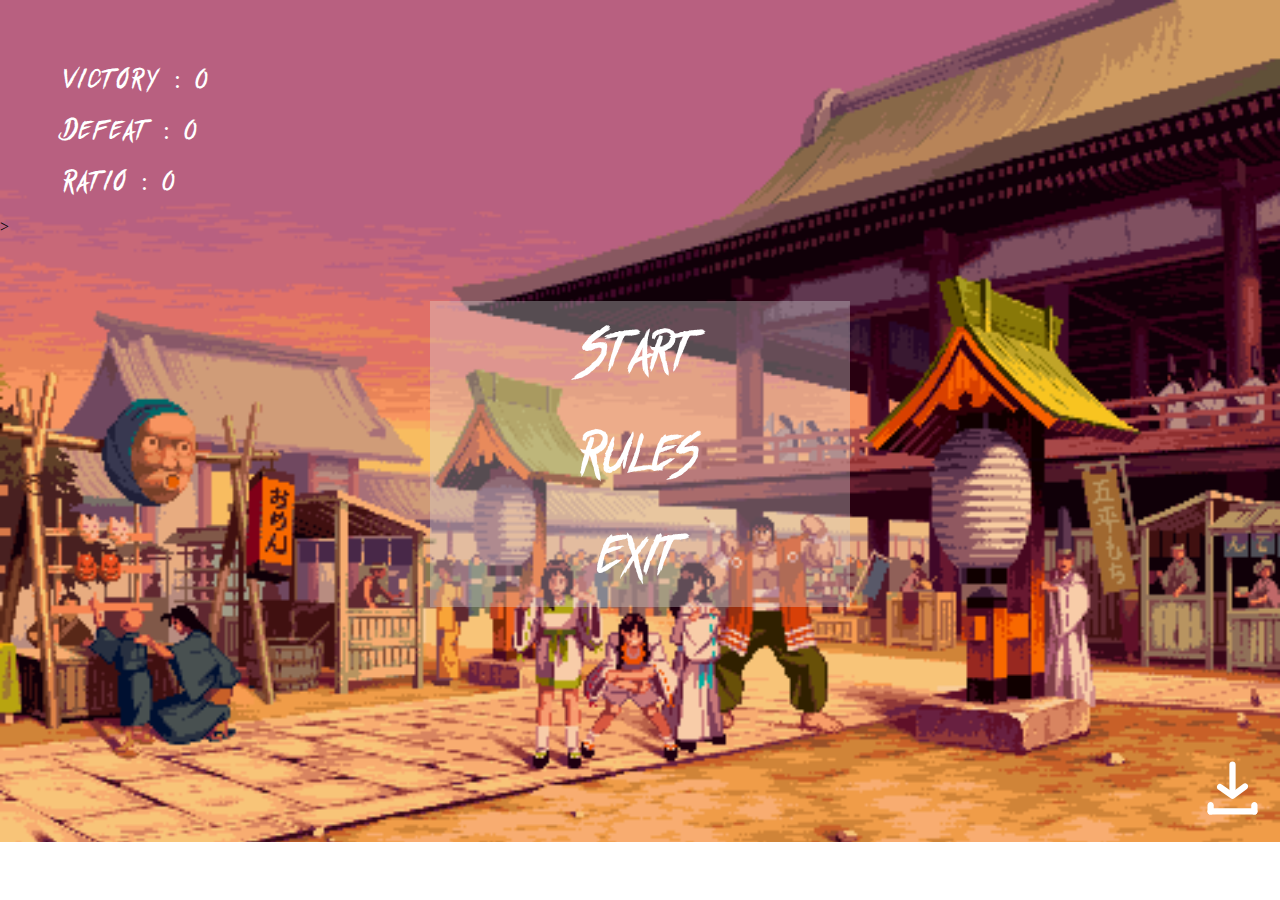
<file: index.html>
<!DOCTYPE html>
<html lang="fr">
<head>
  <meta charset="UTF-8" />
  <meta http-equiv="X-UA-Compatible" content="IE=edge" />
  <meta name="viewport" content="width=device-width, initial-scale=1.0" />
  <title>Shifumi</title>
  <link rel="stylesheet" href="assets/css/style.css" />
  <script async src="assets/js/quit.js"></script>
  <script async src="assets/js/script.js"></script>
</head>

<body>
  <section id="menu">
    <div class="scores">
      <div class="victory">
        <a>Victory : 0</a>
      </div>
      <div class="defeat">
        <a>Defeat : 0</a>
      </div>
      <div class="ratio">
        <a>Ratio : 0</a>
      </div>
    </div>
    >
    <div class="menu">
      <div class="box">
        <a class="button" href="game.html" target="_blank">Start</a>
      </div>
      <div class="box">
        <a class="button" href="#popup1">Rules</a>
      </div>
      <div id="popup1" class="overlay">
        <div class="popup">
          <h2>Rules :</h2>
          <a class="close" href="#">&times;</a>
          <div class="content">
            <p> Once in three players reveal their hand (rock, paper or scissors)
              at the same time. The strongest shape wins and the player scores
              the winning point. If both players use the same form it is a draw.</p>
            <img src="assets/img/menu_regle.png">
          </div>
        </div>
      </div>
      <div class="box">
        <a class="button" id="test">Exit</a>
      </div>
    </div>
    <div class="logos">
      <div class="save">
        <svg class="button" width="75" height="75" viewBox="0 0 75 75" fill="none" xmlns="http://www.w3.org/2000/svg">
          <path
            d="M59.375 56.25H15.625C13.8991 56.25 12.5 57.6491 12.5 59.375C12.5 61.1009 13.8991 62.5 15.625 62.5H59.375C61.1009 62.5 62.5 61.1009 62.5 59.375C62.5 57.6491 61.1009 56.25 59.375 56.25Z"
            fill="white" />
          <path
            d="M12.5 53.125V59.375C12.5 61.1009 13.8991 62.5 15.625 62.5C17.3509 62.5 18.75 61.1009 18.75 59.375V53.125C18.75 51.3991 17.3509 50 15.625 50C13.8991 50 12.5 51.3991 12.5 53.125Z"
            fill="white" />
          <path
            d="M56.25 53.125V59.375C56.25 61.1009 57.6491 62.5 59.375 62.5C61.1009 62.5 62.5 61.1009 62.5 59.375V53.125C62.5 51.3991 61.1009 50 59.375 50C57.6491 50 56.25 51.3991 56.25 53.125Z"
            fill="white" />
          <path
            d="M37.4998 46.875C36.852 46.8799 36.2186 46.6834 35.6873 46.3125L23.1873 37.5C22.5136 37.0221 22.0565 36.2969 21.916 35.4829C21.7755 34.6689 21.9629 33.8324 22.4373 33.1563C22.6742 32.8183 22.9756 32.5306 23.3242 32.3097C23.6729 32.0889 24.0618 31.9393 24.4685 31.8695C24.8753 31.7998 25.2919 31.8113 25.6941 31.9034C26.0964 31.9956 26.4765 32.1665 26.8123 32.4063L37.4998 39.875L48.1248 31.875C48.7879 31.3777 49.6213 31.1642 50.4418 31.2814C51.2623 31.3986 52.0026 31.837 52.4998 32.5C52.9971 33.1631 53.2106 33.9965 53.0934 34.817C52.9762 35.6374 52.5379 36.3777 51.8748 36.875L39.3748 46.25C38.8339 46.6557 38.176 46.875 37.4998 46.875Z"
            fill="white" />
          <path
            d="M37.5 40.625C36.6712 40.625 35.8763 40.2958 35.2903 39.7097C34.7042 39.1237 34.375 38.3288 34.375 37.5V12.5C34.375 11.6712 34.7042 10.8763 35.2903 10.2903C35.8763 9.70424 36.6712 9.375 37.5 9.375C38.3288 9.375 39.1237 9.70424 39.7097 10.2903C40.2958 10.8763 40.625 11.6712 40.625 12.5V37.5C40.625 38.3288 40.2958 39.1237 39.7097 39.7097C39.1237 40.2958 38.3288 40.625 37.5 40.625Z"
            fill="white" />
        </svg>
      </div>
    </div>
  </section>
</body>

</html>
</file>
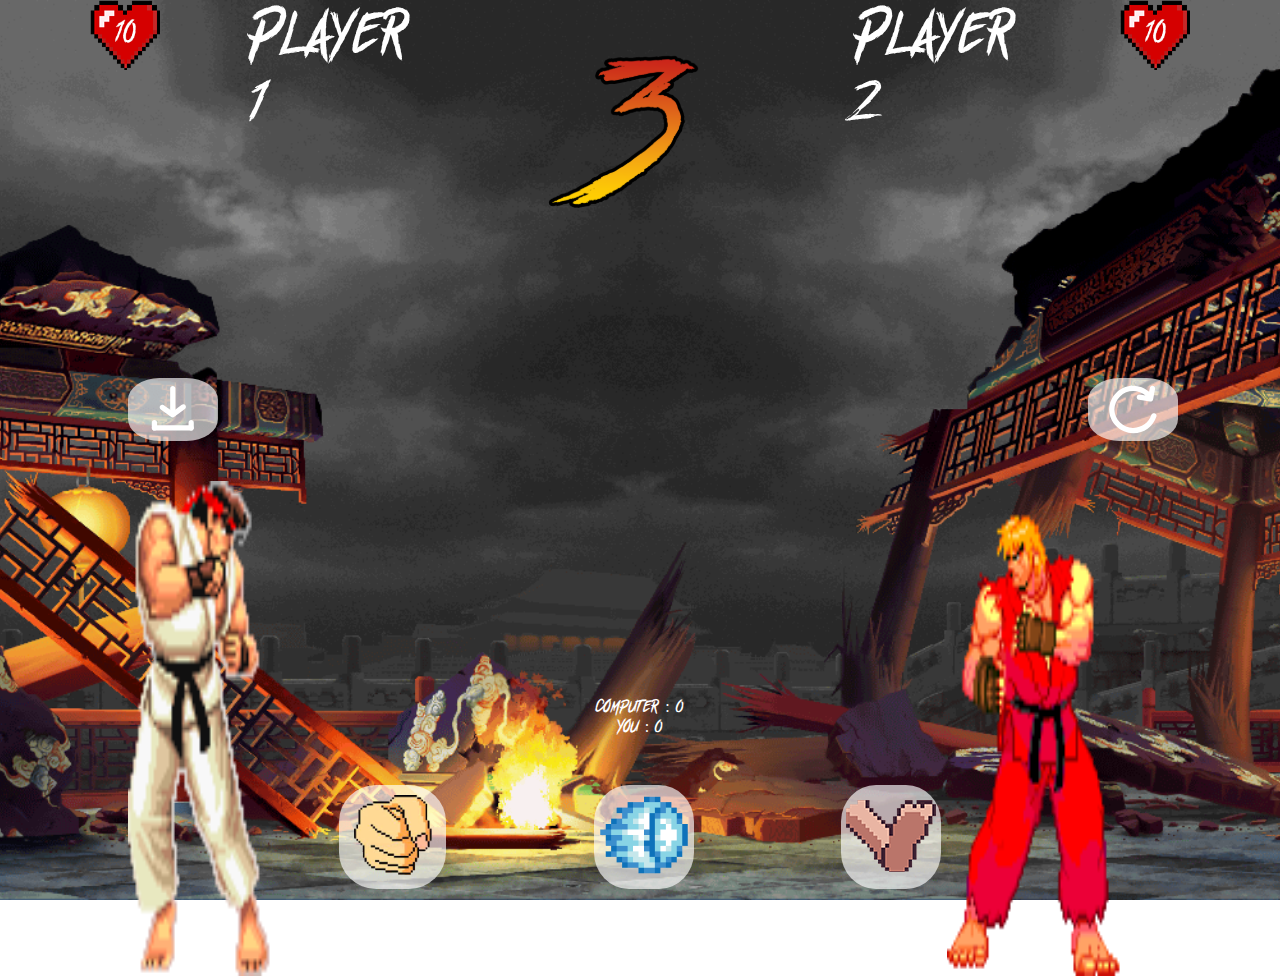
<file: game.html>
<!DOCTYPE html>
<html lang="fr">
  <head>
    <meta charset="UTF-8" />
    <meta http-equiv="X-UA-Compatible" content="IE=edge" />
    <meta name="viewport" content="width=device-width, initial-scale=1.0" />
    <title>Fight</title>
    <link rel="stylesheet" href="assets/css/style2.css" />
    <script async src="assets/js/script.js"></script>
  </head>

  <body>
    <section class="fight1">
      <div class="container-top1">
        <img
          class="heartlife1"
          id="heartlife1"
          src="assets/img/coeur_de_vie_10.png"
          width="70vw"
          height="70vh"
        />
        <p>Player 1</p>
        <img src="assets/img/3.svg" width="20%" id="imgtimer" />
        <p>Player 2</p>
        <img
          class="heartlife2"
          id="heartlife2"
          src="assets/img/coeur_de_vie_10.png"
          width="70vw"
          height="70vh"
        />
      </div>
      <div class="container-top2"></div>
    </section>
    <section>
      <div class="container-bas">
        <button onclick="checker('rock')">
          <img
            width="80%"
            src="./assets/img/poing_1-removebg-preview.png"
            id="pierre"
          />
        </button>
        <button onclick="checker('paper')">
          <img src="./assets/img/feuille2.png" id="feuille" />
        </button>
        <button onclick="checker('scissor')">
          <img width="100%" src="./assets/img/feet_comp.png" id="ciseaux" />
        </button>
      </div>
      <div class="container" id="container">
        <div class="scores">
          <p>
            Computer :
            <span id="computer_score">0</span>
          </p>
          <p>
            You :
            <span id="user_score">0</span>
          </p>
        </div>
        <div class="details">
          <p id="user_choice"></p>
          <p id="comp_choice"></p>
          <p id="result"></p>
        </div>
      </div>
      <div class="container-bas2">
        <img class="caracter1" width="15%" src="./assets/img/ryu.gif" id="p1" />
        <img class="caracter2" width="20%" src="./assets/img/ken.gif" id="p2" />
        <button class="restart_button">
          <svg
            width="7vw"
            height="7vh"
            viewBox="0 0 59 59"
            fill="none"
            xmlns="http://www.w3.org/2000/svg"
            id="boutons"
          >
            <path
              d="M49.9042 33.0154C49.2848 32.8223 48.6141 32.882 48.0385 33.1813C47.4629 33.4806 47.0289 33.9953 46.8313 34.6133C45.6699 38.1643 43.4057 41.2521 40.3682 43.4274C37.3307 45.6027 33.6783 46.7521 29.9425 46.7083C25.3217 46.7608 20.8686 44.9787 17.5598 41.7529C14.251 38.527 12.3565 34.1206 12.2917 29.5C12.3565 24.8793 14.251 20.4729 17.5598 17.247C20.8686 14.0212 25.3217 12.2391 29.9425 12.2916C34.1157 12.2815 38.1605 13.7342 41.3738 16.397L36.0392 15.512C35.7195 15.4594 35.3925 15.4706 35.0771 15.5447C34.7617 15.6189 34.4641 15.7548 34.2013 15.9444C33.9386 16.134 33.716 16.3737 33.5462 16.6497C33.3764 16.9256 33.2629 17.2325 33.2121 17.5525C33.1595 17.8722 33.1706 18.1991 33.2448 18.5145C33.319 18.8299 33.4548 19.1276 33.6444 19.3903C33.834 19.653 34.0737 19.8757 34.3497 20.0454C34.6257 20.2152 34.9325 20.3288 35.2525 20.3795L45.6758 22.1004H46.0938C46.3788 22.1 46.6616 22.0501 46.9296 21.9529C47.0196 21.9187 47.1029 21.8687 47.1754 21.8054C47.3517 21.7398 47.5173 21.6487 47.6671 21.535L47.8883 21.2645C47.8883 21.1416 48.1096 21.0433 48.2079 20.8958C48.3063 20.7483 48.2079 20.65 48.3308 20.5516C48.3988 20.4085 48.4563 20.2606 48.5029 20.1091L50.3467 10.2758C50.408 9.95296 50.4052 9.62121 50.3383 9.29947C50.2714 8.97774 50.1418 8.67233 49.9569 8.40068C49.772 8.12903 49.5354 7.89646 49.2606 7.71625C48.9858 7.53604 48.6783 7.41171 48.3554 7.35038C48.0326 7.28904 47.7008 7.29189 47.3791 7.35876C47.0574 7.42563 46.752 7.55522 46.4803 7.74013C45.9317 8.11356 45.5539 8.68964 45.43 9.34163L44.7663 12.9062C40.651 9.33976 35.3881 7.37602 29.9425 7.37496C24.0178 7.32252 18.3142 9.6226 14.0833 13.7705C9.85244 17.9184 7.43988 23.5753 7.375 29.5C7.43988 35.4246 9.85244 41.0815 14.0833 45.2294C18.3142 49.3773 24.0178 51.6774 29.9425 51.625C34.744 51.6987 39.4423 50.2289 43.3457 47.4319C47.249 44.635 50.1513 40.6586 51.625 36.0883C51.7183 35.7736 51.7475 35.4433 51.7111 35.1171C51.6747 34.7909 51.5732 34.4752 51.4129 34.1888C51.2525 33.9024 51.0363 33.651 50.7772 33.4495C50.5181 33.2479 50.2212 33.1003 49.9042 33.0154Z"
              fill="white"
            />
          </svg>
        </button>
        <button class="save_button">
          <svg
            width="7vw"
            height="7vh"
            viewBox="0 0 75 75"
            fill="none"
            xmlns="http://www.w3.org/2000/svg"
            id="boutons"
          >
            <path
              d="M59.375 56.25H15.625C13.8991 56.25 12.5 57.6491 12.5 59.375C12.5 61.1009 13.8991 62.5 15.625 62.5H59.375C61.1009 62.5 62.5 61.1009 62.5 59.375C62.5 57.6491 61.1009 56.25 59.375 56.25Z"
              fill="white"
            />
            <path
              d="M12.5 53.125V59.375C12.5 61.1009 13.8991 62.5 15.625 62.5C17.3509 62.5 18.75 61.1009 18.75 59.375V53.125C18.75 51.3991 17.3509 50 15.625 50C13.8991 50 12.5 51.3991 12.5 53.125Z"
              fill="white"
            />
            <path
              d="M56.25 53.125V59.375C56.25 61.1009 57.6491 62.5 59.375 62.5C61.1009 62.5 62.5 61.1009 62.5 59.375V53.125C62.5 51.3991 61.1009 50 59.375 50C57.6491 50 56.25 51.3991 56.25 53.125Z"
              fill="white"
            />
            <path
              d="M37.4998 46.875C36.852 46.8799 36.2186 46.6834 35.6873 46.3125L23.1873 37.5C22.5136 37.0221 22.0565 36.2969 21.916 35.4829C21.7755 34.6689 21.9629 33.8324 22.4373 33.1563C22.6742 32.8183 22.9756 32.5306 23.3242 32.3097C23.6729 32.0889 24.0618 31.9393 24.4685 31.8695C24.8753 31.7998 25.2919 31.8113 25.6941 31.9034C26.0964 31.9956 26.4765 32.1665 26.8123 32.4063L37.4998 39.875L48.1248 31.875C48.7879 31.3777 49.6213 31.1642 50.4418 31.2814C51.2623 31.3986 52.0026 31.837 52.4998 32.5C52.9971 33.1631 53.2106 33.9965 53.0934 34.817C52.9762 35.6374 52.5379 36.3777 51.8748 36.875L39.3748 46.25C38.8339 46.6557 38.176 46.875 37.4998 46.875Z"
              fill="white"
            />
            <path
              d="M37.5 40.625C36.6712 40.625 35.8763 40.2958 35.2903 39.7097C34.7042 39.1237 34.375 38.3288 34.375 37.5V12.5C34.375 11.6712 34.7042 10.8763 35.2903 10.2903C35.8763 9.70424 36.6712 9.375 37.5 9.375C38.3288 9.375 39.1237 9.70424 39.7097 10.2903C40.2958 10.8763 40.625 11.6712 40.625 12.5V37.5C40.625 38.3288 40.2958 39.1237 39.7097 39.7097C39.1237 40.2958 38.3288 40.625 37.5 40.625Z"
              fill="white"
            />
          </svg>
        </button>
      </div>
    </section>
  </body>
</html>
</file>
<file: assets/css/style.css>
/* Police */
@font-face {
    font-family: 'act_of_rejectionregular';
    src: url('../fonts/act_of_rejection-webfont.woff2') format('woff2'),
        url('../fonts/act_of_rejection-webfont.woff') format('woff');
}

/* élements de base + police */
* {
    margin: 0;
    padding: 0;
    text-decoration: none;
    font-family: 'act_of_rejectionregular';
}
/* Menu */
#menu {
    background: url("../img/bg1.gif") center center no-repeat fixed;
    background-size: cover;
}

.scores {
    padding-top: 5%;
    padding-left: 5%;
}

.victory, .defeat, .ratio{
    text-align: left;
    margin-bottom: 20px;
    color: #fff;
    font-size: 25px;
    letter-spacing: 3px;
}

.menu {
    display: flex;
    flex-direction: column;
    align-items: center;
    text-align: center;
    padding-top: 10%;
    background: url("../img/bg1.gif") center center no-repeat fixed;
    background-size: cover;
    height: 90vh;
    padding-top: 5%;
    height: 49vh;
}

/* Boutons */
.button {
    font-size: 50px;
    padding: 10px;
    color: #fff;
    cursor: pointer;
    transition: all 0.3s ease-out;
}

.box {
    width: 380px;
    background: rgba(217, 217, 217, 0.35);
    padding: 20px;
}

/* Popup et Overlay */
.overlay {
    position: fixed;
    top: 0;
    bottom: 0;
    left: 0;
    right: 0;
    background: rgba(0, 0, 0, 0.7);
    transition: opacity 500ms;
    visibility: hidden;
    opacity: 0;
}

.overlay:target {
    visibility: visible;
    opacity: 1;
}

.popup {
    margin: 70px auto;
    padding: 20px;
    background: #fff;
    width: 30%;
    position: relative;
    transition: all 5s ease-in-out;
}

.popup h2 {
    margin-top: 0;
    color: #333;
    display: flex;
    justify-content: center;
    padding-bottom: 5%;
}

.popup .close {
    position: absolute;
    top: 20px;
    right: 30px;
    transition: all 200ms;
    font-size: 30px;
    font-weight: bold;
    text-decoration: none;
    color: #333;
}

.popup .content {
    max-height: 30%;
    overflow: auto;
    font-family: Arial, Helvetica, sans-serif;
}

.save {
    text-align: right;
}
@media only screen and (max-width: 600px) {

    * {
        margin: 0;
        padding: 0;
        text-decoration: none;
        font-family: 'act_of_rejectionregular';
    }
    .box{
        width: 50vw;
    }
    .menu{
        background: url("../img/bg1.gif") center center no-repeat fixed;
        background-size: cover;
        height: 100vh;
        display: flex;
        justify-content: center;
        align-items: center;
    }
  }
</file>
<file: assets/css/style2.css>
@font-face {
    font-family: 'act_of_rejectionregular'; 
    src: url('../fonts/act_of_rejection-webfont.woff2') format('woff2'),
        url('../fonts/act_of_rejection-webfont.woff') format('woff');
}

/* élements de base + police */
* {
    margin: 0;
    padding: 0;
    text-decoration: none;
    font-family: 'act_of_rejectionregular';
}
.fight1{
    background: url("../img/bg3.gif") center center no-repeat fixed;
    background-size: cover;
    height: 100vh;
}
.container-top1{
    display: flex;
    justify-content: space-around;
    color: white;
    font-size: 7ch;
}
.container-top1 img{
    padding-left: 7%;
    padding-right: 7%;
}
.container-top2{
    display: flex;
    justify-content: center;
    margin-top: -3%;
}
.container-bas{
    display: flex;
	justify-content: space-evenly;
    margin-top: -9%;
    padding-left: 15%;
    padding-right: 15%;
}
.container-bas2{
    display: flex;
    justify-content: space-between;
    margin-top: -28%;
    padding-left: 10%;
    padding-right: 10%;
    padding-bottom: 0;
}
.container-bas2 img{
    height: 55vh;
    margin-top: 10%;
}
button{
    background-color: rgba(255, 255, 255, 0.65);
    border: none;
    border-radius: 35%;
}
.img1{
    padding-top: 15px;
}
.container{
    text-align: center;
    color: white;
    margin-top: -15%;
}
.caracter1, .caracter2{
    padding-top: -25%;
}
.caracter2{
    padding-right: -30%;
}
button.save_button{
    position: absolute;
    height: 7vh;
}
button.restart_button{
    position: absolute;
    left: 85%;
    height: 7vh;
}

@media only screen and (max-width: 600px) {
    .container-top1{
        font-size: 3.5ch;
    }
    .container-top2{
        margin-top: -12%;
    }
    .container-top2 svg{
        width: 15%;
    }
    .container-bas2{
        margin-top: -5%;

    }
    .container-bas2 img{
        height: 40vh;
    }
    .container-bas{
        margin-top: -35%;
    }
    .fight1{
        background: url("../img/bg3.gif") center center no-repeat fixed;
        background-size: cover;
    }
    .container{
        margin-top: -135%;
    }
}
</file>
